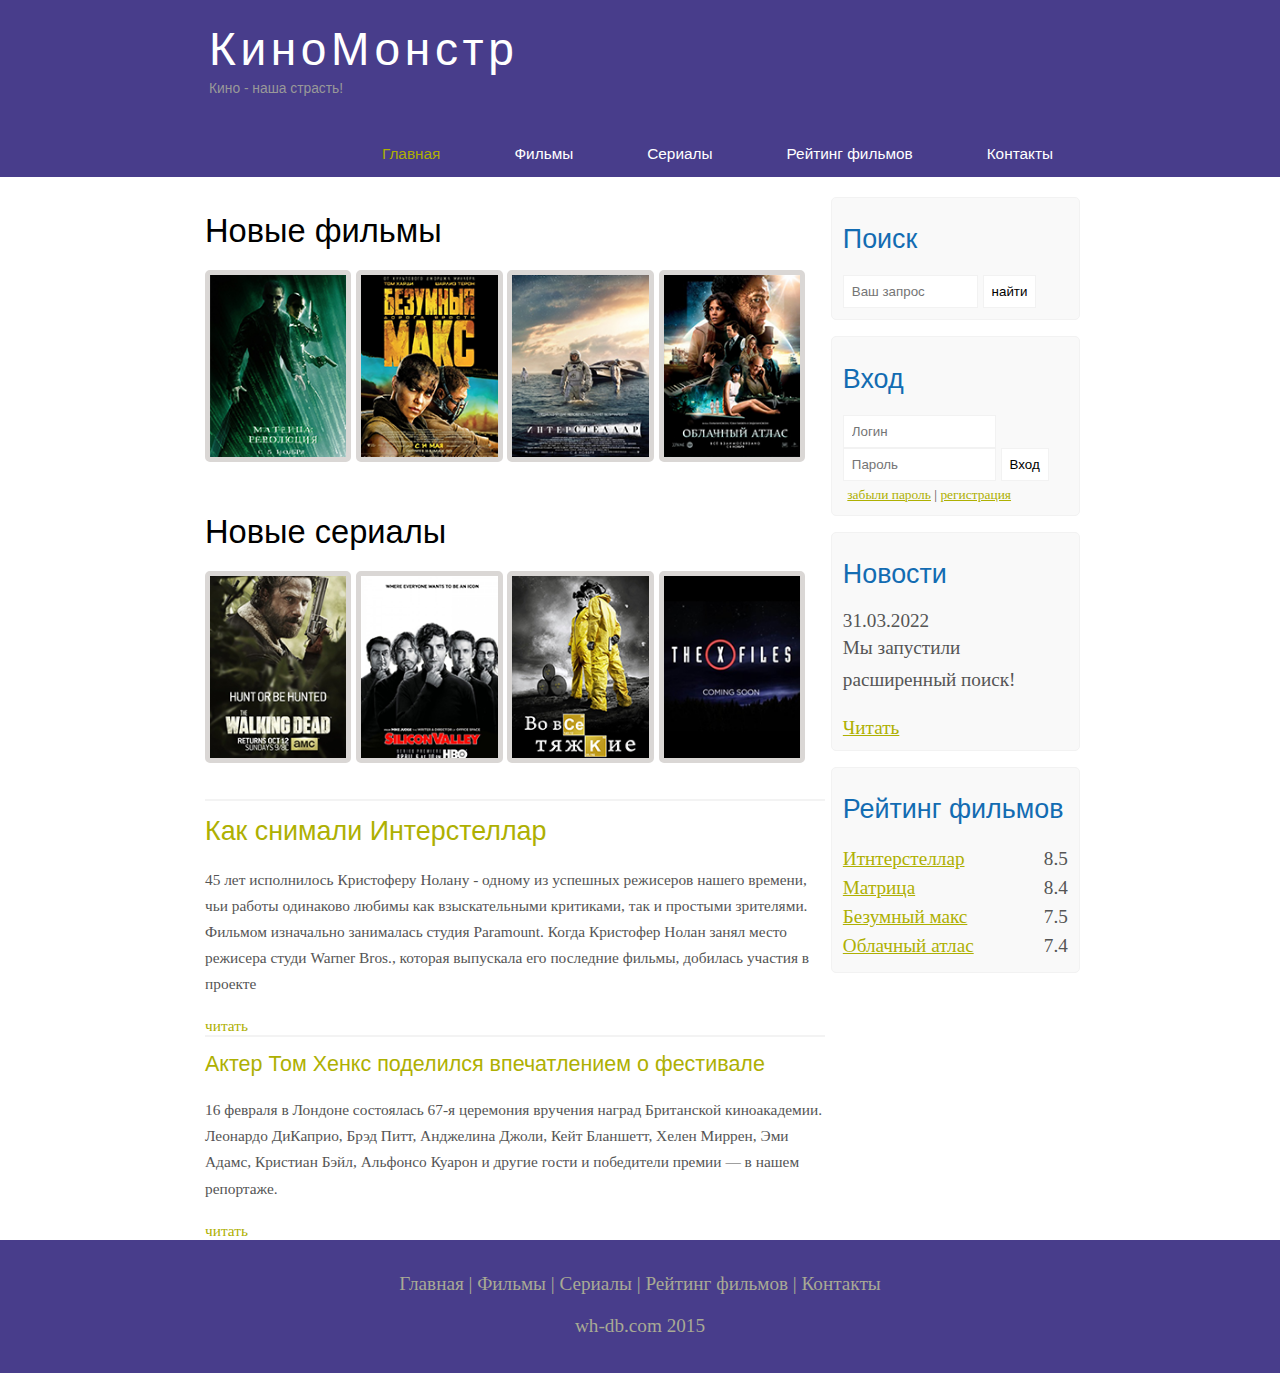
<file: index.html>
<!DOCTYPE html>
<html lang="ru">
  <head>
    <meta charset="UTF-8" />
    <meta http-equiv="X-UA-Compatible" content="IE=edge" />
    <meta name="viewport" content="width=device-width, initial-scale=1.0" />
    <meta name="discription" content="Киномонстр - это портал о кино" />
    <meta name="keywords" contens="Фильмы, фильмы онлайн, HD" />
    <title>КиноМонстр</title>
    <link rel="stylesheet" href="assets/css/style.css" />
  </head>
  <body>
    <div class="main">
      <div class="header">
        <div class="logo">
          <div class="logo_text">
            <h1><a href="/">КиноМонстр</a></h1>
            <h2>Кино - наша страсть!</h2>
          </div>
        </div>
        <div class="menubar">
          <ul class="menu">
            <li class="selected"><a href="index.html">Главная</a></li>
            <li><a href="films.html">Фильмы</a></li>
            <li><a href="">Сериалы</a></li>
            <li><a href="raiting.html">Рейтинг фильмов</a></li>
            <li><a href="contact.html">Контакты</a></li>
          </ul>
        </div>
      </div>
      <div class="site_content">
        <div class="sidebar_container">
          <div class="sidebar">
            <h2>Поиск</h2>
            <form method="post" action="#" id="search_form">
              <input
                type="search"
                name="search_field"
                placeholder="Ваш запрос"
              />
              <input type="submit" class="btn" value="найти" />
            </form>
          </div>

          <div class="sidebar">
            <h2>Вход</h2>
            <form method="post" action="#" id="login">
              <input type="text" name="login_field" placeholder="Логин" />
              <input
                type="password"
                name="passwor_field"
                placeholder="Пароль"
              />
              <input type="submit" class="btn" value="Вход" />
              <div class="lables_pasreg_text">
                <span> <a href="#">забыли пароль</a></span> |
                <span><a href="#">регистрация</a></span>
              </div>
            </form>
          </div>
          <div class="sidebar">
            <h2>Новости</h2>
            <span>31.03.2022</span>
            <p>Мы запустили расширенный поиск!</p>
            <a href="#">Читать </a>
          </div>
          <div class="sidebar">
            <h2>Рейтинг фильмов</h2>
            <ul class="">
              <li>
                <a href="show.html">Итнтерстеллар</a
                ><span class="raiting_sidebar">8.5</span>
              </li>
              <li>
                <a href="#">Матрица</a><span class="raiting_sidebar">8.4</span>
              </li>
              <li>
                <a href="#">Безумный макс</a
                ><span class="raiting_sidebar">7.5</span>
              </li>
              <li>
                <a href="#">Облачный атлас</a
                ><span class="raiting_sidebar">7.4</span>
              </li>
            </ul>
          </div>
        </div>
        <div class="content">
          <div class="film_blocks">
            <h1>Новые фильмы</h1>
            <a href="#"><img src="/assets/img/matrix.png" alt="" /></a>
            <a href="#"><img src="/assets/img/max.png" alt="" /></a>
            <a href="#"><img src="/assets/img/inter.png" alt="" /></a>
            <a href="#"><img src="/assets/img/cloud.png" alt="" /></a>
          </div>
          <div class="film_blocks">
            <h1>Новые сериалы</h1>
            <a href="#"><img src="/assets/img/dead.png" alt="" /></a>
            <a href="#"><img src="/assets/img/silicon.png" alt="" /></a>
            <a href="#"><img src="/assets/img/breakingbad.png" alt="" /></a>
            <a href="#"><img src="/assets/img/xfiles.png" alt="" /></a>
          </div>
          <div class="posts">
            <hr />
            <h2><a href="#">Как снимали Интерстеллар</a></h2>
            <div class="posts_content">
              <p>
                45 лет исполнилось Кристоферу Нолану - одному из успешных
                режисеров нашего времени, чьи работы одинаково любимы как
                взыскательными критиками, так и простыми зрителями. Фильмом
                изначально занималась студия Paramount. Когда Кристофер Нолан
                занял место режисера студи Warner Bros., которая выпускала его
                последние фильмы, добилась участия в проекте
              </p>
              <a href="#">читать</a>
              <hr />
              <h2>
                <a href="#"
                  >Актер Том Хенкс поделился впечатлением о фестивале</a
                >
              </h2>
              <p>
                16 февраля в Лондоне состоялась 67-я церемония вручения наград
                Британской киноакадемии. Леонардо ДиКаприо, Брэд Питт, Анджелина
                Джоли, Кейт Бланшетт, Хелен Миррен, Эми Адамс, Кристиан Бэйл,
                Альфонсо Куарон и другие гости и победители премии — в нашем
                репортаже.
              </p>
              <a href="#">читать</a>
            </div>
          </div>
        </div>
      </div>
      <div class="footer">
        <p>
          <a href="index.html">Главная</a> | <a href="films.html">Фильмы</a> |
          <a href="#">Сериалы</a> | <a href="raiting.html">Рейтинг фильмов</a> |
          <a href="contact.html">Контакты</a>
        </p>
        <p>wh-db.com 2015</p>
      </div>
    </div>
  </body>
</html>
</file>
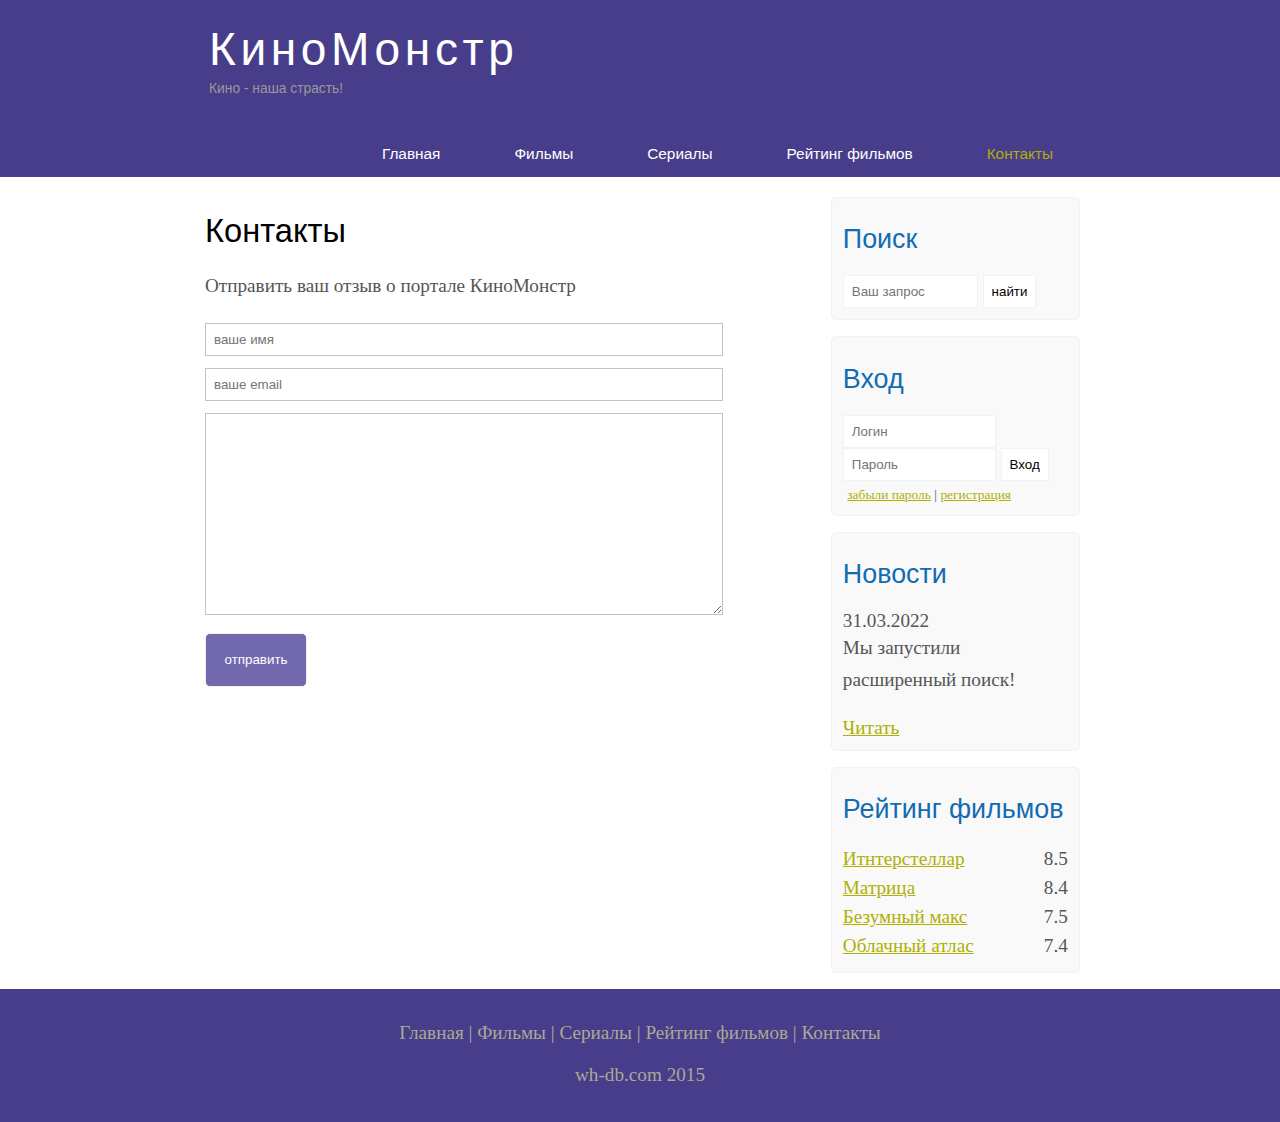
<file: contact.html>
<!DOCTYPE html>
<html lang="ru">
  <head>
    <meta charset="UTF-8" />
    <meta http-equiv="X-UA-Compatible" content="IE=edge" />
    <meta name="viewport" content="width=device-width, initial-scale=1.0" />
    <meta name="discription" content="Киномонстр - это портал о кино" />
    <meta name="keywords" contens="Фильмы, фильмы онлайн, HD" />
    <title>КиноМонстр</title>
    <link rel="stylesheet" href="assets/css/style.css" />
  </head>
  <body>
    <div class="main">
      <div class="header">
        <div class="logo">
          <div class="logo_text">
            <h1><a href="/">КиноМонстр</a></h1>
            <h2>Кино - наша страсть!</h2>
          </div>
        </div>
        <div class="menubar">
          <ul class="menu">
            <li><a href="index.html">Главная</a></li>
            <li><a href="films.html">Фильмы</a></li>
            <li><a href="">Сериалы</a></li>
            <li><a href="raiting.html">Рейтинг фильмов</a></li>
            <li class="selected"><a href="contact.html">Контакты</a></li>
          </ul>
        </div>
      </div>
      <div class="site_content">
        <div class="sidebar_container">
          <div class="sidebar">
            <h2>Поиск</h2>
            <form method="post" action="#" id="search_form">
              <input
                type="search"
                name="search_field"
                placeholder="Ваш запрос"
              />
              <input type="submit" class="btn" value="найти" />
            </form>
          </div>

          <div class="sidebar">
            <h2>Вход</h2>
            <form method="post" action="#" id="login">
              <input type="text" name="login_field" placeholder="Логин" />
              <input
                type="password"
                name="passwor_field"
                placeholder="Пароль"
              />
              <input type="submit" class="btn" value="Вход" />
              <div class="lables_pasreg_text">
                <span> <a href="#">забыли пароль</a></span> |
                <span><a href="#">регистрация</a></span>
              </div>
            </form>
          </div>
          <div class="sidebar">
            <h2>Новости</h2>
            <span>31.03.2022</span>
            <p>Мы запустили расширенный поиск!</p>
            <a href="#">Читать </a>
          </div>
          <div class="sidebar">
            <h2>Рейтинг фильмов</h2>
            <ul class="">
              <li>
                <a href="show.html">Итнтерстеллар</a
                ><span class="raiting_sidebar">8.5</span>
              </li>
              <li>
                <a href="#">Матрица</a><span class="raiting_sidebar">8.4</span>
              </li>
              <li>
                <a href="#">Безумный макс</a
                ><span class="raiting_sidebar">7.5</span>
              </li>
              <li>
                <a href="#">Облачный атлас</a
                ><span class="raiting_sidebar">7.4</span>
              </li>
            </ul>
          </div>
        </div>

        <div class="content">
          <h1>Контакты</h1>
          <p>Отправить ваш отзыв о портале КиноМонстр</p>
          <div class="send send_contact">
            <form method="post" action="#" id="contact">
              <input type="text" name="review_name" placeholder="ваше имя" />
              <input type="text" name="review_email" placeholder="ваше email" />
              <textarea name="review_text"></textarea>
              <input class="btn" type="submit" value="отправить" />
            </form>
          </div>
        </div>
      </div>
      <div class="footer">
        <p>
          <a href="index.html">Главная</a> | <a href="films.html">Фильмы</a> |
          <a href="#">Сериалы</a> | <a href="raiting.html">Рейтинг фильмов</a> |
          <a href="contact.html">Контакты</a>
        </p>
        <p>wh-db.com 2015</p>
      </div>
    </div>
  </body>
</html>
</file>
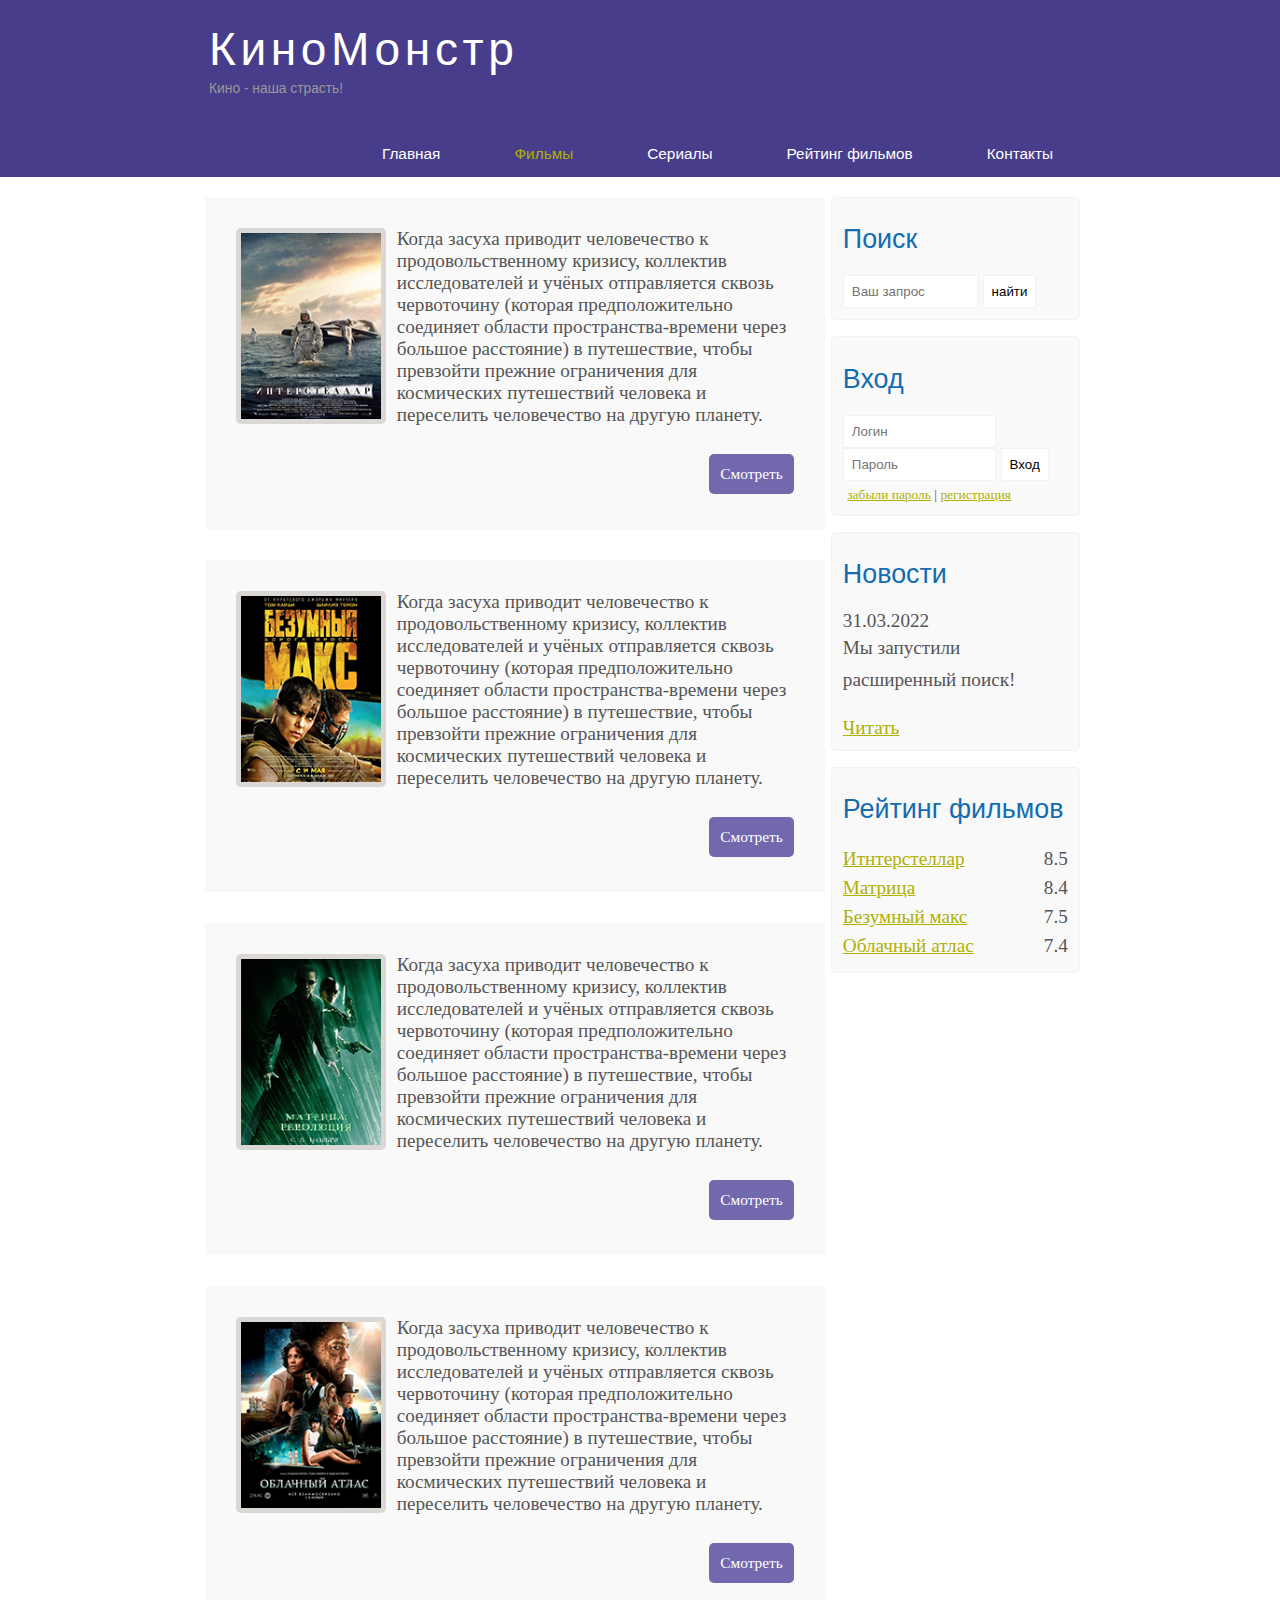
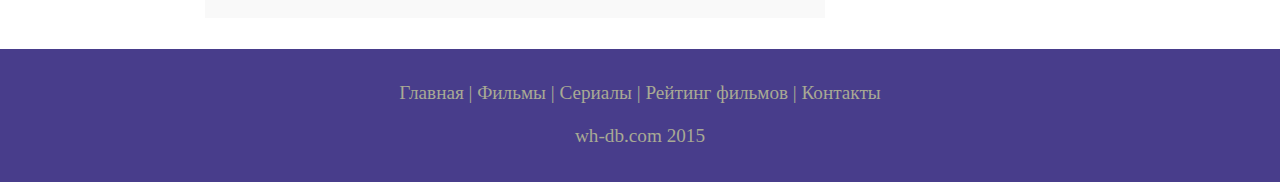
<file: films.html>
<!DOCTYPE html>
<html lang="ru">
  <head>
    <meta charset="UTF-8" />
    <meta http-equiv="X-UA-Compatible" content="IE=edge" />
    <meta name="viewport" content="width=device-width, initial-scale=1.0" />
    <meta name="discription" content="Киномонстр - это портал о кино" />
    <meta name="keywords" contens="Фильмы, фильмы онлайн, HD" />
    <title>КиноМонстр</title>
    <link rel="stylesheet" href="assets/css/style.css" />
  </head>
  <body>
    <div class="main">
      <div class="header">
        <div class="logo">
          <div class="logo_text">
            <h1><a href="/">КиноМонстр</a></h1>
            <h2>Кино - наша страсть!</h2>
          </div>
        </div>
        <div class="menubar">
          <ul class="menu">
            <li><a href="index.html">Главная</a></li>
            <li class="selected"><a href="films.html">Фильмы</a></li>
            <li><a href="">Сериалы</a></li>
            <li><a href="raiting.html">Рейтинг фильмов</a></li>
            <li><a href="contact.html">Контакты</a></li>
          </ul>
        </div>
      </div>
      <div class="site_content">
        <div class="sidebar_container">
          <div class="sidebar">
            <h2>Поиск</h2>
            <form method="post" action="#" id="search_form">
              <input
                type="search"
                name="search_field"
                placeholder="Ваш запрос"
              />
              <input type="submit" class="btn" value="найти" />
            </form>
          </div>

          <div class="sidebar">
            <h2>Вход</h2>
            <form method="post" action="#" id="login">
              <input type="text" name="login_field" placeholder="Логин" />
              <input
                type="password"
                name="passwor_field"
                placeholder="Пароль"
              />
              <input type="submit" class="btn" value="Вход" />
              <div class="lables_pasreg_text">
                <span> <a href="#">забыли пароль</a></span> |
                <span><a href="#">регистрация</a></span>
              </div>
            </form>
          </div>
          <div class="sidebar">
            <h2>Новости</h2>
            <span>31.03.2022</span>
            <p>Мы запустили расширенный поиск!</p>
            <a href="#">Читать </a>
          </div>
          <div class="sidebar">
            <h2>Рейтинг фильмов</h2>
            <ul class="">
              <li>
                <a href="show.html">Итнтерстеллар</a
                ><span class="raiting_sidebar">8.5</span>
              </li>
              <li>
                <a href="#">Матрица</a><span class="raiting_sidebar">8.4</span>
              </li>
              <li>
                <a href="#">Безумный макс</a
                ><span class="raiting_sidebar">7.5</span>
              </li>
              <li>
                <a href="#">Облачный атлас</a
                ><span class="raiting_sidebar">7.4</span>
              </li>
            </ul>
          </div>
        </div>
        <div class="content">
          <div class="info_film">
            <img src="/assets/img/inter.png" alt="" />
            Когда засуха приводит человечество к продовольственному кризису,
            коллектив исследователей и учёных отправляется сквозь червоточину
            (которая предположительно соединяет области пространства-времени
            через большое расстояние) в путешествие, чтобы превзойти прежние
            ограничения для космических путешествий человека и переселить
            человечество на другую планету.
            <div class="button"><a href="show.html">Смотреть</a></div>
          </div>
          <div class="info_film">
            <img src="/assets/img/max.png" alt="" />
            Когда засуха приводит человечество к продовольственному кризису,
            коллектив исследователей и учёных отправляется сквозь червоточину
            (которая предположительно соединяет области пространства-времени
            через большое расстояние) в путешествие, чтобы превзойти прежние
            ограничения для космических путешествий человека и переселить
            человечество на другую планету.
            <div class="button"><a href="#">Смотреть</a></div>
          </div>
          <div class="info_film">
            <img src="/assets/img/matrix.png" alt="" />
            Когда засуха приводит человечество к продовольственному кризису,
            коллектив исследователей и учёных отправляется сквозь червоточину
            (которая предположительно соединяет области пространства-времени
            через большое расстояние) в путешествие, чтобы превзойти прежние
            ограничения для космических путешествий человека и переселить
            человечество на другую планету.
            <div class="button"><a href="#">Смотреть</a></div>
          </div>
          <div class="info_film">
            <img src="/assets/img/cloud.png" alt="" />
            Когда засуха приводит человечество к продовольственному кризису,
            коллектив исследователей и учёных отправляется сквозь червоточину
            (которая предположительно соединяет области пространства-времени
            через большое расстояние) в путешествие, чтобы превзойти прежние
            ограничения для космических путешествий человека и переселить
            человечество на другую планету.
            <div class="button"><a href="#">Смотреть</a></div>
          </div>
        </div>
      </div>
      <div class="footer">
        <p>
          <a href="index.html">Главная</a> | <a href="films.html">Фильмы</a> |
          <a href="#">Сериалы</a> | <a href="raiting.html">Рейтинг фильмов</a> |
          <a href="contact.html">Контакты</a>
        </p>
        <p>wh-db.com 2015</p>
      </div>
    </div>
  </body>
</html>
</file>
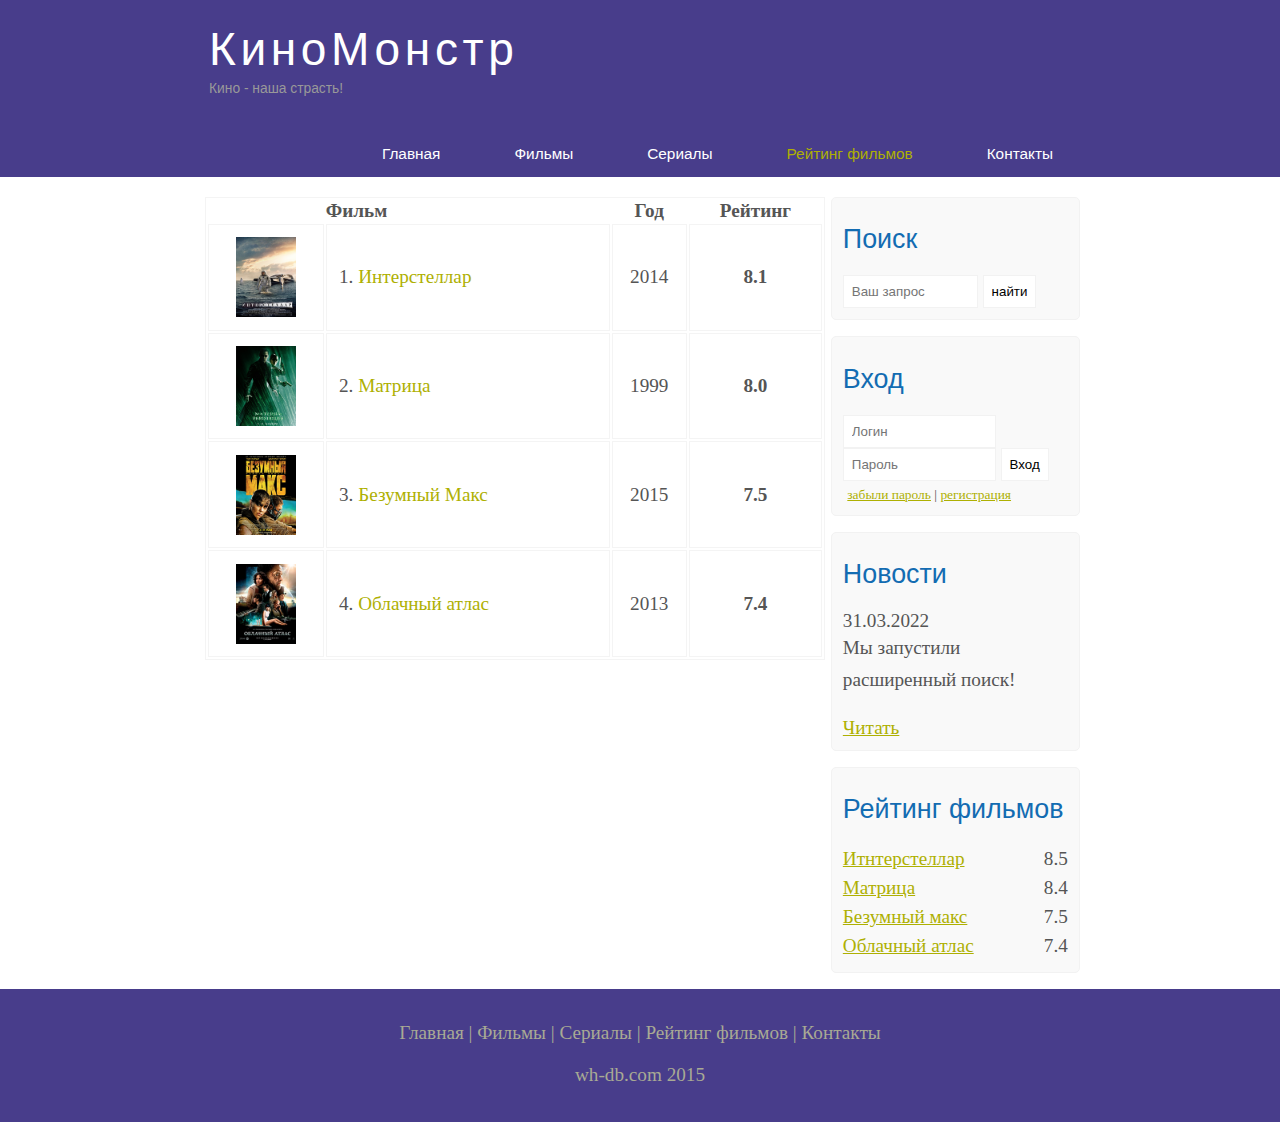
<file: raiting.html>
<!DOCTYPE html>
<html lang="ru">
  <head>
    <meta charset="UTF-8" />
    <meta http-equiv="X-UA-Compatible" content="IE=edge" />
    <meta name="viewport" content="width=device-width, initial-scale=1.0" />
    <meta name="discription" content="Киномонстр - это портал о кино" />
    <meta name="keywords" contens="Фильмы, фильмы онлайн, HD" />
    <title>КиноМонстр</title>
    <link rel="stylesheet" href="assets/css/style.css" />
  </head>
  <body>
    <div class="main">
      <div class="header">
        <div class="logo">
          <div class="logo_text">
            <h1><a href="/">КиноМонстр</a></h1>
            <h2>Кино - наша страсть!</h2>
          </div>
        </div>
        <div class="menubar">
          <ul class="menu">
            <li><a href="index.html">Главная</a></li>
            <li><a href="films.html">Фильмы</a></li>
            <li><a href="">Сериалы</a></li>
            <li class="selected"><a href="raiting.html">Рейтинг фильмов</a></li>
            <li><a href="contact.html">Контакты</a></li>
          </ul>
        </div>
      </div>
      <div class="site_content">
        <div class="sidebar_container">
          <div class="sidebar">
            <h2>Поиск</h2>
            <form method="post" action="#" id="search_form">
              <input
                type="search"
                name="search_field"
                placeholder="Ваш запрос"
              />
              <input type="submit" class="btn" value="найти" />
            </form>
          </div>

          <div class="sidebar">
            <h2>Вход</h2>
            <form method="post" action="#" id="login">
              <input type="text" name="login_field" placeholder="Логин" />
              <input
                type="password"
                name="passwor_field"
                placeholder="Пароль"
              />
              <input type="submit" class="btn" value="Вход" />
              <div class="lables_pasreg_text">
                <span> <a href="#">забыли пароль</a></span> |
                <span><a href="#">регистрация</a></span>
              </div>
            </form>
          </div>
          <div class="sidebar">
            <h2>Новости</h2>
            <span>31.03.2022</span>
            <p>Мы запустили расширенный поиск!</p>
            <a href="#">Читать </a>
          </div>
          <div class="sidebar">
            <h2>Рейтинг фильмов</h2>
            <ul class="">
              <li>
                <a href="/show.html">Итнтерстеллар</a
                ><span class="raiting_sidebar">8.5</span>
              </li>
              <li>
                <a href="#">Матрица</a><span class="raiting_sidebar">8.4</span>
              </li>
              <li>
                <a href="#">Безумный макс</a
                ><span class="raiting_sidebar">7.5</span>
              </li>
              <li>
                <a href="#">Облачный атлас</a
                ><span class="raiting_sidebar">7.4</span>
              </li>
            </ul>
          </div>
        </div>
        <div class="content">
          <table>
            <tr>
              <th></th>
              <th>Фильм</th>
              <th class="center">Год</th>
              <th class="center">Рейтинг</th>
            </tr>
            <tr>
              <td class="center">
                <img src="/assets/img/inter.png " alt="" />
              </td>
              <td>1. <a href="show.html">Интерстеллар</a></td>
              <td class="center">2014</td>
              <td class="center raiting">8.1</td>
            </tr>
            <tr>
              <td class="center">
                <img src="/assets/img/matrix.png " alt="" />
              </td>
              <td>2. <a href="show.html">Матрица</a></td>
              <td class="center">1999</td>
              <td class="center raiting">8.0</td>
            </tr>
            <tr>
              <td class="center">
                <img src="/assets/img/max.png " alt="" />
              </td>
              <td>3. <a href="show.html">Безумный Макс</a></td>
              <td class="center">2015</td>
              <td class="center raiting">7.5</td>
            </tr>
            <tr>
              <td class="center">
                <img src="/assets/img/cloud.png " alt="" />
              </td>
              <td>4. <a href="show.html">Облачный атлас</a></td>
              <td class="center">2013</td>
              <td class="center raiting">7.4</td>
            </tr>
          </table>
        </div>
      </div>
      <div class="footer">
        <p>
          <a href="index.html">Главная</a> | <a href="films.html">Фильмы</a> |
          <a href="#">Сериалы</a> | <a href="raiting.html">Рейтинг фильмов</a> |
          <a href="contact.html">Контакты</a>
        </p>
        <p>wh-db.com 2015</p>
      </div>
    </div>
  </body>
</html>
</file>
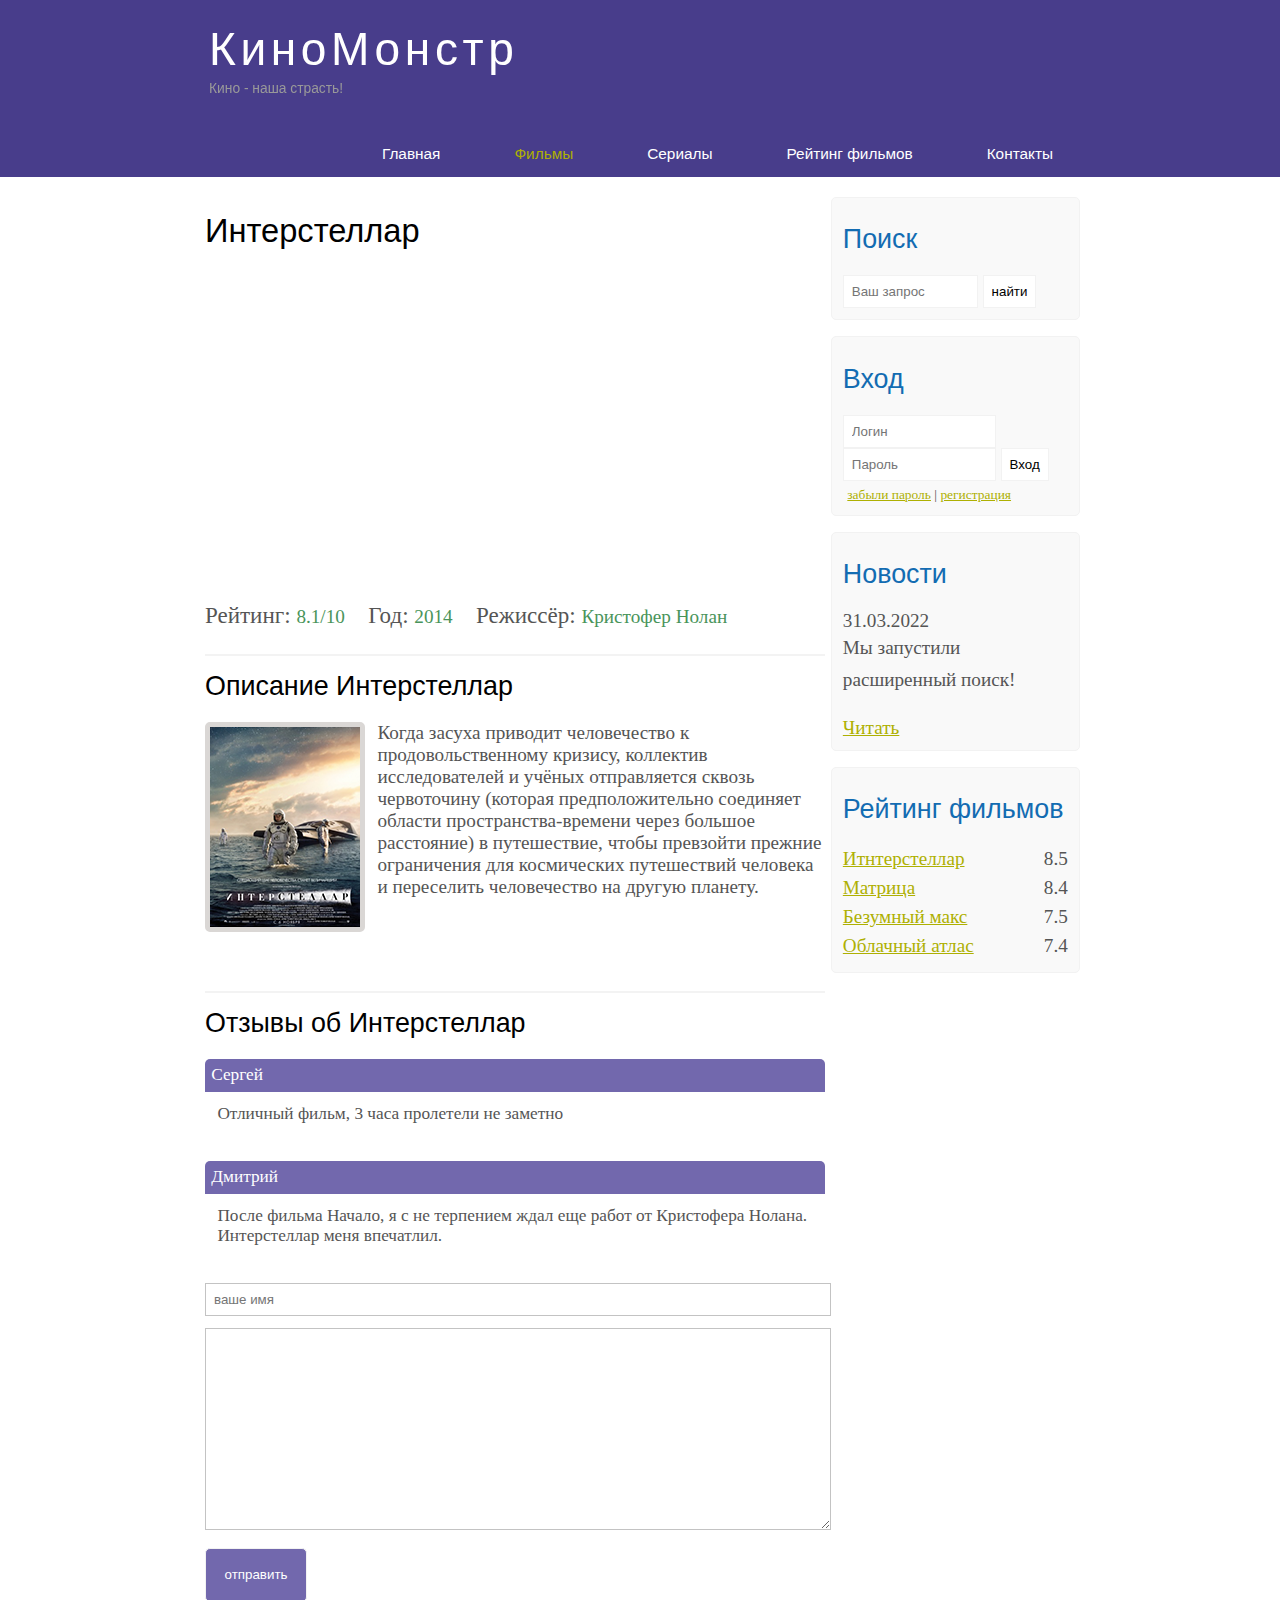
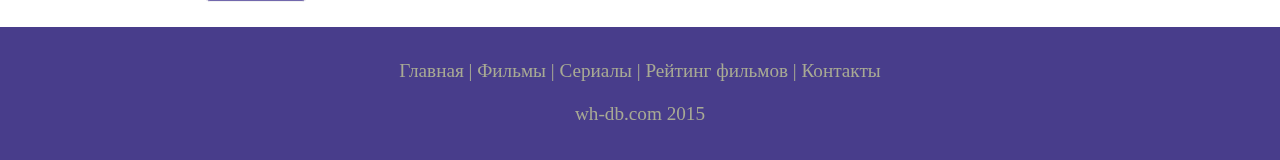
<file: show.html>
<!DOCTYPE html>
<html lang="ru">
  <head>
    <meta charset="UTF-8" />
    <meta http-equiv="X-UA-Compatible" content="IE=edge" />
    <meta name="viewport" content="width=device-width, initial-scale=1.0" />
    <meta name="discription" content="Киномонстр - это портал о кино" />
    <meta name="keywords" contens="Фильмы, фильмы онлайн, HD" />
    <title>КиноМонстр</title>
    <link rel="stylesheet" href="assets/css/style.css" />
  </head>
  <body>
    <div class="main">
      <div class="header">
        <div class="logo">
          <div class="logo_text">
            <h1><a href="/">КиноМонстр</a></h1>
            <h2>Кино - наша страсть!</h2>
          </div>
        </div>
        <div class="menubar">
          <ul class="menu">
            <li><a href="index.html">Главная</a></li>
            <li class="selected"><a href="films.html">Фильмы</a></li>
            <li><a href="">Сериалы</a></li>
            <li><a href="raiting.html">Рейтинг фильмов</a></li>
            <li><a href="contact.html">Контакты</a></li>
          </ul>
        </div>
      </div>
      <div class="site_content">
        <div class="sidebar_container">
          <div class="sidebar">
            <h2>Поиск</h2>
            <form method="post" action="#" id="search_form">
              <input
                type="search"
                name="search_field"
                placeholder="Ваш запрос"
              />
              <input type="submit" class="btn" value="найти" />
            </form>
          </div>

          <div class="sidebar">
            <h2>Вход</h2>
            <form method="post" action="#" id="login">
              <input type="text" name="login_field" placeholder="Логин" />
              <input
                type="password"
                name="passwor_field"
                placeholder="Пароль"
              />
              <input type="submit" class="btn" value="Вход" />
              <div class="lables_pasreg_text">
                <span> <a href="#">забыли пароль</a></span> |
                <span><a href="#">регистрация</a></span>
              </div>
            </form>
          </div>
          <div class="sidebar">
            <h2>Новости</h2>
            <span>31.03.2022</span>
            <p>Мы запустили расширенный поиск!</p>
            <a href="#">Читать </a>
          </div>
          <div class="sidebar">
            <h2>Рейтинг фильмов</h2>
            <ul class="">
              <li>
                <a href="show.html">Итнтерстеллар</a
                ><span class="raiting_sidebar">8.5</span>
              </li>
              <li>
                <a href="#">Матрица</a><span class="raiting_sidebar">8.4</span>
              </li>
              <li>
                <a href="#">Безумный макс</a
                ><span class="raiting_sidebar">7.5</span>
              </li>
              <li>
                <a href="#">Облачный атлас</a
                ><span class="raiting_sidebar">7.4</span>
              </li>
            </ul>
          </div>
        </div>
        <div class="content">
          <h1>Интерстеллар</h1>
          <iframe
            width="560"
            height="315"
            src="https://www.youtube.com/embed/qcPfI0y7wRU"
            title="YouTube video player"
            frameborder="0"
            allow="accelerometer; autoplay; clipboard-write; encrypted-media; gyroscope; picture-in-picture"
            allowfullscreen
          ></iframe>
          <div class="info_film_page">
            <span class="lable">Рейтинг: </span
            ><span class="value">8.1/10</span> <span class="lable">Год: </span
            ><span class="value">2014</span>
            <span class="lable">Режиссёр: </span
            ><span class="value">Кристофер Нолан</span>
          </div>
          <hr />
          <h2>Описание Интерстеллар</h2>
          <div class="description_film">
            <img src="/assets/img/inter.png" alt="" />
            Когда засуха приводит человечество к продовольственному кризису,
            коллектив исследователей и учёных отправляется сквозь червоточину
            (которая предположительно соединяет области пространства-времени
            через большое расстояние) в путешествие, чтобы превзойти прежние
            ограничения для космических путешествий человека и переселить
            человечество на другую планету.
          </div>
          <hr />
          <h2>Отзывы об Интерстеллар</h2>
          <div class="reviews">
            <div class="review_name">Сергей</div>
            <div class="review_text">
              Отличный фильм, 3 часа пролетели не заметно
            </div>
          </div>
          <div class="reviews">
            <div class="review_name">Дмитрий</div>
            <div class="review_text">
              После фильма Начало, я с не терпением ждал еще работ от Кристофера
              Нолана. Интерстеллар меня впечатлил.
            </div>
          </div>
          <div class="send">
            <form method="post" action="#" id="review">
              <input type="text" name="review_name" placeholder="ваше имя" />
              <textarea name="review_text"></textarea>
              <input class="btn" type="submit" value="отправить" />
            </form>
          </div>
        </div>
      </div>
      <div class="footer">
        <p>
          <a href="index.html">Главная</a> | <a href="films.html">Фильмы</a> |
          <a href="#">Сериалы</a> | <a href="raiting.html">Рейтинг фильмов</a> |
          <a href="contact.html">Контакты</a>
        </p>
        <p>wh-db.com 2015</p>
      </div>
    </div>
  </body>
</html>
</file>
<file: assets/css/style.css>
* {
  margin: 0;
  padding: 0;
}
input[type="text"],
input[type="password"],
input[type="search"] {
  color: #5d5d5d;
  width: 60%;
  padding: 8px;
}
input,
textarea {
  outline: none;
  border: none;
  border: solid 1px #f2f2f2;
}
h1,
h2 {
  font: normal 170% "century gothic", arial;
  margin: 0 0 15px 0;
  padding: 15px 0 5px 0;
  color: #000;
}

h2 {
  font-size: 140%;
}
a,
a:hover {
  outline: none;
  text-decoration: underline;
  color: #aeb002;
}
body {
  font-size: 1.2em;
  background-color: #fff;
  color: #555;
}
p {
  padding: 0 0 20px 0;
  line-height: 1.7em;
}
ul {
  margin: 2px 0 22px 17px;
}
ul li {
  margin: 0 0 6px 0;
  pad: 0 0 4px 5px;
  line-height: 1.5em;
}
hr {
  border: solid 1px #f3f3f3;
}
.header {
  background-color: darkslateblue;
  height: 177px;
  font-size: 0.8em;
  margin-left: 0px;
  margin-right: 0px;
  min-width: 900px;
}
.main,
.logo,
.menubar,
.site_content,
.footer {
  margin-left: auto;
  margin-right: auto;
}
.logo {
  width: 880px;
  padding-bottom: 40px;
}
.logo h1,
.logo h2 {
  font: normal 300% "Century gothic", arial, sans-serif;
  margin: 0 0 0 9px;
}
.logo_text h1,
.logo_text h1 a,
.logo_text h2 a :hover {
  padding: 22px 0 0 0;
  color: #fff;
  letter-spacing: 0.1em;
  text-decoration: none;
}
.logo_text h2 {
  font-size: 0.9em;
  padding: 4px 0 0 0;
  color: #999;
}
.menubar {
  width: 900px;
  height: 46px;
}
ul.menu {
  float: right;
}
ul.menu li {
  float: left;
  padding: 0 0 0 9px;
  list-style: none;
  margin: 1px 2px 0 0;
}
ul.menu li a {
  font: normal 100% "trebuchet ms", sans-serif;
  display: block;
  height: 20px;
  padding: 6px 35px 5px 28px;
  color: #fff;
  text-decoration: none;
}
ul.menu li.selected a {
  color: #aeb002;
}
ul.menu li a:hover {
  color: #e4ec04;
}
.site_content {
  width: 880px;
  overflow: hidden;
  margin: 20px auto 0 auto;
  background-color: white;
}
.sidebar_container {
  float: right;
  width: 224px;
}
.sidebar {
  float: right;
  width: 225px;
  padding: 5%;
  margin: 0 0 16px 0;
  border: solid 1px #f2f2f2;
  border-radius: 5px;
  background-color: #f9f9f9;
}
.btn {
  padding: 8px;
  background-color: white;
  cursor: pointer;
}
.sidebar h2 {
  color: #136cb2;
}
.lables_pasreg_text {
  font-size: 0.7em;
  margin-top: 3%;
  margin-left: 2%;
}
.sidebar ul {
  margin: 0;
}
.sidebar ul li {
  list-style-type: none;
  margin: 0 0 0 0;
}
.sidebar .raiting_sidebar {
  float: right;
}
.content {
  text-align: left;
  width: 620px;
  padding: 0 0 0 5px;
  float: left;
}
.content a {
  text-decoration: none;
}
.film_blocks {
  margin-bottom: 5%;
}
.film_blocks img {
  border-radius: 5px;
  border: solid 5px #dad7d5;
  width: 22%;
}
.posts .posts_content {
  font-size: 0.8em;
}
.info_film_page {
  margin-top: 2%;
  margin-bottom: 4%;
}
.info_film_page .lable {
  font-size: 1.2em;
}
.info_film_page .value {
  font-size: 1em;
  color: #49945a;
  margin-right: 3%;
}
.description_film {
  margin-bottom: 15%;
}
.description_film img {
  float: left;
  margin-right: 2%;
  border-radius: 5px;
  border: solid 5px #dad7d5;
}
.reviews {
  margin-bottom: 4%;
  font-size: 0.9em;
}
.reviews .review_name {
  background-color: #7268ad;
  color: white;
  padding: 1%;
  border-top-left-radius: 5px;
  border-top-right-radius: 5px;
}
.reviews .review_text {
  padding-top: 2%;
  padding-bottom: 2%;
  padding-left: 2%;
}
.send {
  margin-bottom: 4%;
}
.send input[type="text"],
textarea {
  border: solid 1px #c3c3c3;
  margin-bottom: 2%;
}
.send input[type="text"] {
  width: 98%;
}
.send textarea {
  width: 624px;
  height: 200px;
}
.send input[type="submit"] {
  background-color: #7268ad;
  padding: 3%;
  color: white;
  border-radius: 5px;
}
.send_contact input[type="text"] {
  width: 500px;
}

.send_contact textarea {
  width: 516px;
}
.info_film {
  margin-bottom: 5%;
  background-color: #f9f9f9;
  padding: 5%;
  height: 270px;
}
.info_film img {
  float: left;
  margin-right: 2%;
  border-radius: 5px;
  border: solid 5px #dad7d5;
  width: 25%;
}
.button {
  background-color: #7268ad;
  padding: 2%;
  color: white;
  border-radius: 5px;
  float: right;
  margin-top: 5%;
  clear: both;
  font-size: 0.8em;
}
.button a {
  color: white;
}
table {
  width: 100%;
  border: solid 1px #f4f4f4;
}
td {
  padding: 2%;
  border: solid 1px #f4f4f4;
}
td img {
  width: 60px;
  vertical-align: middle;
}
.center {
  text-align: center;
}
.raiting {
  font-weight: bold;
}
.footer {
  width: 100%;
  height: 100px;
  padding: 28px 0 5px 0;
  background-color: darkslateblue;
  text-align: center;
  color: #a8aa94;
  margin-left: 0px;
  margin-right: 0px;
  min-width: 900px;
}
.footer a {
  color: #a8aa94;
  text-decoration: none;
}
.footer a:hover {
  color: #fff;
  text-decoration: none;
}
.footer p {
  padding: 0 0 10px 0;
}
/* CSS mobile  */
@media only screen and (min-device-width: 320px) and (max-device-width: 568px) {
  .header {
    background-color: #257965;
    min-width: 100%;
    height: 20%;
    text-align: center;
  }
  .logo {
    width: 100%;
  }
  .site_content {
    width: 100%;
  }
  .menubar {
    width: 100%;
    height: 100%;
  }
  .content {
    width: 100%;
    text-align: center;
  }
  .site_content {
    width: 100%;
    text-align: center;
  }
  .sidebar_container {
    display: none;
  }
  .footer {
    display: none;
  }
  ul.menu {
    float: none;
  }
  ul.menu li {
    margin: 0;
    padding: 0;
    float: none;
  }
  .logo h1 {
    font: normal 235% "century gothic", arial, sans-serif;
  }
  .logo h2 {
    font: normal 100% "century gothic, arial", sans-serif;
    color: white;
  }
  .content h1,
  h2 {
    font: normal 110% "century gothic", arial;
  }
  .film_blocks img {
    width: 43%;
  }
  .posts_content p {
    line-height: 1.5em;
    padding: 3%;
    text-align: left;
  }
  .posts p {
    font-size: 120%;
  }
  /* films page */
  .info_film {
    float: none;
    height: 100%;
  }
  .info_film img {
    width: 90%;
    margin-bottom: 5%;
  }
  .button {
    float: none;
  }
  /* raiting page */
  table {
    display: block;
  }
  th {
    font-size: 75%;
  }
  td {
    padding: 0;
    margin: 0;
    font-size: 95%;
    text-align: left;
  }
  /* show page */
  iframe {
    width: 88%;
    height: 100%;
  }
  .description_film {
    width: 90%;
    text-align: left;
    margin: 2%;
  }
  .description_film img {
    float: none;
    width: 73%;
    display: block;
    padding: 0;
    margin: 0%;
    margin-left: 11%;
    margin-bottom: 7%;
  }
  .reviews {
    text-align: left;
    width: 96%;
  }
  .send input[type="text"] {
    width: 80%;
  }
  .send text area {
    width: 85%;
  }
}
</file>
